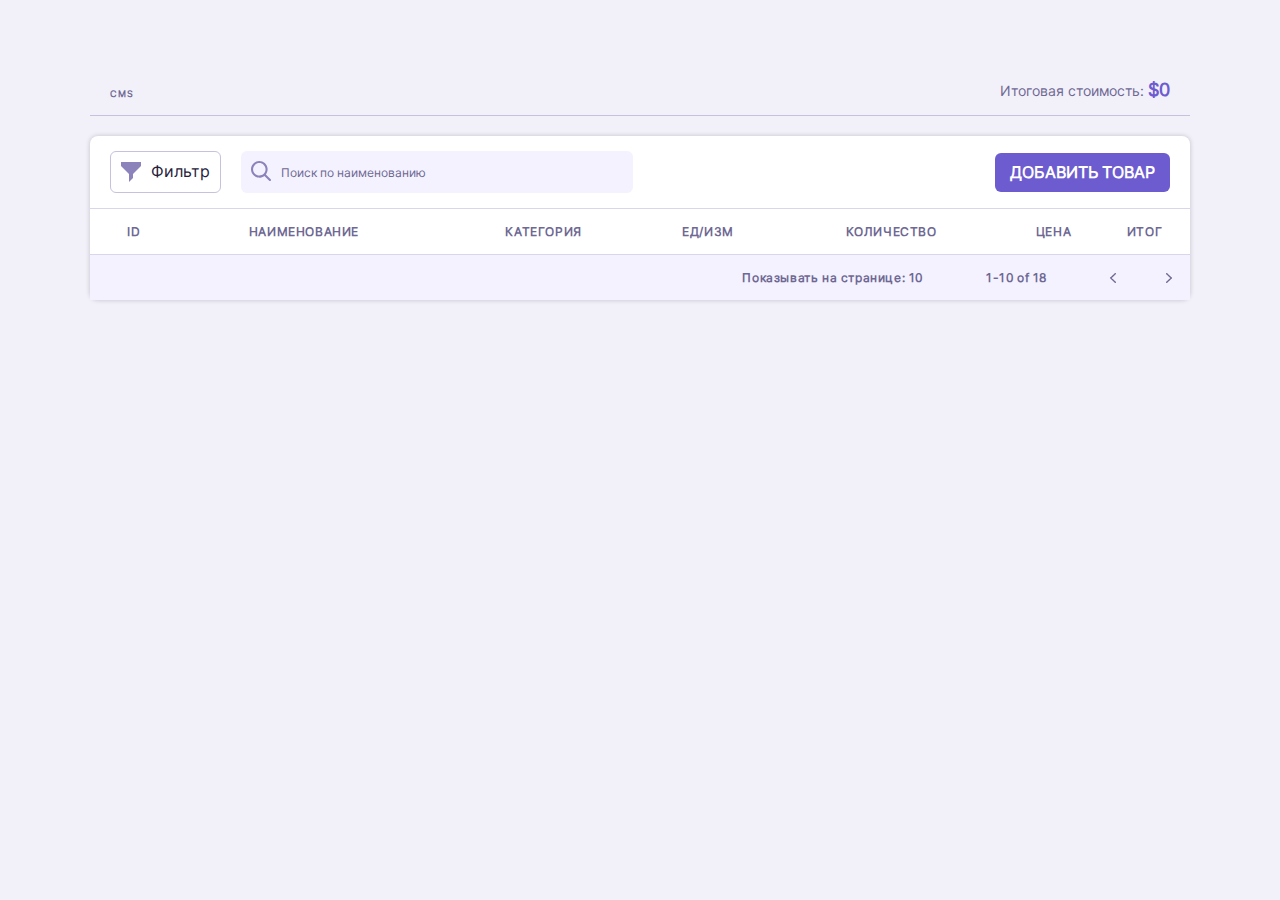
<file: index.html>
<!DOCTYPE html>
<html lang="ru">
<head>
    <meta charset="UTF-8">
    <meta name="viewport" content="width=device-width, user-scalable=no, initial-scale=1.0, maximum-scale=1.0, minimum-scale=1.0">
    <meta http-equiv="X-UA-Compatible" content="ie=edge">
    <title>CMS</title>
    <link rel="stylesheet" href="assets/css/style.css">
    <!-- Yandex.Metrika counter -->
    <script type="text/javascript" >
       (function(m,e,t,r,i,k,a){m[i]=m[i]||function(){(m[i].a=m[i].a||[]).push(arguments)};
       m[i].l=1*new Date();
       for (var j = 0; j < document.scripts.length; j++) {if (document.scripts[j].src === r) { return; }}
       k=e.createElement(t),a=e.getElementsByTagName(t)[0],k.async=1,k.src=r,a.parentNode.insertBefore(k,a)})
       (window, document, "script", "https://mc.yandex.ru/metrika/tag.js", "ym");

       ym(95268972, "init", {
            clickmap:true,
            trackLinks:true,
            accurateTrackBounce:true
       });
    </script>
    <noscript><div><img src="https://mc.yandex.ru/watch/95268972" style="position:absolute; left:-9999px;" alt="" /></div></noscript>
    <!-- /Yandex.Metrika counter -->
    <!-- Google tag (gtag.js) -->
    <script async src="https://www.googletagmanager.com/gtag/js?id=G-CQY2YT2MQ0"></script>
    <script>
      window.dataLayer = window.dataLayer || [];
      function gtag(){dataLayer.push(arguments);}
      gtag('js', new Date());

      gtag('config', 'G-CQY2YT2MQ0');
    </script>
</head>
<body>
    <div class="container">
        <header class="header">
            <h2 class="header__title">CMS</h2>
            <p class="header__sum">Итоговая стоимость: <span class="sum-icon">$</span><span class="sum">0</span></p>
        </header>
        <main class="main">
            <section class="main__table">
                <div class="main__table-header">
                    <div class="main__table-header-search">
                        <div class="main__table-filter-btn">
                            <img class="main__table-filter-btn-img" src="assets/img/Filter.svg">
                            <div class="main__table-filter-btn-text">Фильтр</div>
                        </div>
                        <div class="main__table-header-search-container">
                            <img class="table-search-input-img" src="assets/img/Search.svg">
                            <input class="table-search-input" placeholder="Поиск по наименованию" id="input">
                        </div>
                    </div>
                    <div class="add-product-btn">
                        <p class="add-product-btn-text">добавить товар</p>
                    </div>
                </div>
                <table class="main__table-body">
                    <thead><tr><th>id</th><th>наименование</th><th>категория</th><th>ед/изм</th><th>количество</th><th>цена</th><th>итог</th><th></th><th></th><th></th></tr></thead>
                    <tbody class="tbody"></tbody>
                </table>
                <div class="main__table-footer">
                    <div class="footer-items">
                        <div class="page-setting">
                            <p class="page-setting-text">Показывать на странице: 10</p>
                        </div>
                        <div class="page-number">
                            <p class="page-number-text">1-10 of 276</p>
                        </div>
                        <div class="page-btns">
                            <img class="left-btn" src="assets/img/Vector.png">
                            <img class="right-btn" src="assets/img/Vector-1.png">
                        </div>
                    </div>
                </div>
                
            </section>

            <div class="pop-up">
                <img class="pop-up__close" src="assets/img/Group 85.svg">
                <div class="pop-up-container">
                    
                    <div class="pop-up__header">
                        <h2 class="pop-up__title">Добавить товар</h2>
                        
                    </div>
                    <form class="pop-up__main" method="post">

                        <div class="left">
                            <div class="name-input">
                                <label>наименование</label>
                                <textarea required class="textarea-name" name="name" oninput="deleteSpace(this)"></textarea>
                            </div>
                            <div class="category-input">
                                <label>категория</label>
                                <textarea required class="textarea-category" name="category" oninput="deleteSpace(this)"></textarea>
                            </div>
                            <div class="units-input">
                                <label>единицы измерения</label>
                                <textarea required class="textarea-units" name="units" oninput="deleteSpace(this)"></textarea>
                            </div>
                            <div class="discount-input">
                                <label>discount</label>
                                <div class="group">
                                    <input class="checkbox" type="checkbox">
                                    <textarea disabled pattern="[0-9]{11}" class="textarea-discount" name="discount"  oninput="toNumber(this)"></textarea>
                                </div>
                                
                            </div>
                        </div>
                        <div class="right">
                            <div class="description-input">
                                <label>описание</label>
                                <textarea required class="textarea-description" name="description" oninput="deleteSpace(this)"></textarea>
                            </div>
                            <div class="amount-input">
                                <label>Количество</label>
                                <textarea required class="textarea-amount" name="amount" oninput="toNumber(this)"></textarea>
                            </div>
                            <div class="price-input">
                                <label>цена</label>
                                <textarea required class="textarea-price" name="price" oninput="toNumber(this)"></textarea>
                            </div>

                            <label class="custom-file-upload">
                                <input type="file" class="add-img"/>
                                добавить изображение
                            </label>
                            
                            <button class="footer__btn" type="submit">
                                добавить товар
                            </button>
                        </div>
                        
                    </form>
                    <div class="pop-up__footer">
                        <p class="footer__sum">Итоговая стоимость: <span class="sum-icon">$</span><span class="footer-sum">0</span></p>
                    </div>
                </div>
                
            </div>
        </main>
        
    </div>
    <script>
        const toNumber = e => {
	        const value = e.value;
	        e.value = value.replace(/\D/g, '');
        };
        const deleteSpace = e => {
            if (e.value.charAt(0) == ' ') {
                e.value = "";
            }
        }
    </script>
    <script src="assets/js/script.js" type="module" defer></script>
</body>
</html>
</file>
<file: assets/css/style.css>
@font-face {
    font-family: "Inter";
    src: url(../fonts/Inter-Regular.otf);
    font-weight: normal;
}

* {
    padding: 0px;
    margin: 0px;
    box-sizing: border-box;
    font-family: 'Inter';
}
body {
    background-color: #F2F0F9;
}
.container {
    margin: 0 auto;
    width: 1100px;
    max-width: 100%;
}
.header {
    margin-top: 79px;
    display: flex;
    justify-content: space-between;
    padding: 0 20px 7px 20px;
    border-bottom: 1px solid #C6C2DE;
}
.header__title {
    font-weight: 700;
    font-size: 9px;
    line-height: 29.05px;
    letter-spacing: 0.1em;
    color: #6E6893;
}
.header__sum{
    color: #6E6893;
    font-size: 14px;
    line-height: 17px;
    
}
.sum-icon {
    font-weight: 700;
    font-size: 18px;
    line-height: 21.78px;
    color: #6D5BD0;
}
.sum, .footer-sum {
    font-weight: 700;
    font-size: 18px;
    line-height: 21.78px;
    color: #6D5BD0;
}
.main__table {
    background-color: #fff;
    margin-top: 20px;
    border-radius: 8px;
    box-shadow: 0px 0px 5px rgba(0, 0, 0, 0.2);
    position: relative;
   
}
.main__table-header {
    display: flex;
    justify-content: space-between;
    align-items: center;
    padding: 15px 20px;
    width: 100%;
}
.main__table-header-search {
    display: flex;
    gap: 20px;
    
}
.main__table-filter-btn {
    background-color: #fff;
    padding: 10px;
    border: 1px solid #C6C2DE;
    border-radius: 6px;
    display: flex;
    gap: 10px;
    cursor: pointer;
}
.main__table-filter-btn-text {
    color: #25213B;
    line-height: 19px;
}
.main__table-header-search-container {
    
    position: relative;
    display: flex;
}
.table-search-input-img {
    position: absolute;
    top: 10px;
    left: 10px;
}
.table-search-input {
    width: 392px;
    border: none;
    background-color: #F4F2FF;
    border-radius: 6px;
    padding-left: 40px;
}
.table-search-input::placeholder {
    
    font-size: 12px;
    color: #6E6893;
    line-height: 15px;
}

.add-product-btn {
    background-color: #6D5BD0;
    border-radius: 6px;
    padding: 10px 15px;
    cursor: pointer;
}
.add-product-btn-text {
    font-weight: 600;
    line-height: 19px;
    text-transform: uppercase;
    color: #fff;
}
.main__table-body {
    width: 100%;
    border-spacing: 0px;
}

.hide {
    display: none;
}





tr th:nth-child(1) {
    padding: 21px 15px 22px 15px;
}
tr:nth-child(1) th:nth-child(1) {
    padding: 15px 0px 15px 15px;
   
}




tr th {
    font-size: 14px;
    font-weight: 500;
    line-height: 17px;
    color: #25213B;
    border-top: 1px solid #D9D5EC;
    border-bottom: 1px solid #D9D5EC;
}
tr:nth-child(1) th {
    font-size: 12px;
    font-weight: 600;
    line-height: 15px;
    letter-spacing: 0.05em;
    text-transform: uppercase;
    color: #6E6893;
}


tr th:nth-child(5) {
    text-align: center;
}
.main__table-footer {
    height: 45px;
    width: 100%;
    background-color: #F4F2FF;
    display: flex;
    align-items: center;
    justify-content: flex-end;
    padding-right: 18px;
}
.footer-items {
    display: flex;
    gap: 63px;
}
.page-setting-text, .page-number-text {
    font-size: 12px;
    font-weight: 600;
    line-height: 15px;
    letter-spacing: 0.05em;
    color: #6E6893;
}
.page-btns {
    display: flex;
    gap: 50px;
    align-items: center;
}
.left-btn, .right-btn {
    width: 6px;
    height: 10px;
    cursor: pointer;
}
.pop-up {
    display: none;
    
}
.active{
    position: fixed;
    width: 792px;
    height: 613px;
    top: 0;
    left: 0;
    bottom: 0;
    right: 0;
    margin: auto;
    background-color: #F2F0F9;
    display: block;
    /* border: 1px solid black; */
    box-shadow: 0px 0px 5px rgba(0, 0, 0, 0.2);
    border-radius: 8px;
}


.pop-up-container {
    width: 580px;
    max-width: 100%;
    margin: 0 auto;
    position: relative;
}
.pop-up__header {
    padding-top: 32px;
    padding-bottom: 21px;
    border-bottom: 1px solid#C6C2DE;
}
.pop-up__title {
    font-weight: 700;
    color: #6E6893;
    letter-spacing: 0.1em;
text-transform: uppercase;
font-size: 24px;
line-height: 29px;
}
.pop-up__close {
    position: absolute;
    top: 20px;
    right: 30px;
    cursor: pointer;
}
.pop-up__main {
    margin-top: 21px;
    display: flex;
    padding: 26px;
    background-color: #fff;
    gap: 24px;
    padding: 26px 28px 28px 26px;
    position: relative;
}
.left textarea, .right textarea {
    width: 250px;
    height: 40px;
    resize: none;
    padding: 8px;
}
.left label {
    margin-left: 10px;
    text-transform: uppercase;
    font-size: 12px;
    letter-spacing: 0.05em;
    line-height: 15px;
    font-weight: 600;
    color: #6E6893;
    margin-bottom: 5px;
}
.description-input label{
    margin-left: 10px;
    text-transform: uppercase;
    font-size: 12px;
    letter-spacing: 0.05em;
    line-height: 15px;
    font-weight: 600;
    color: #6E6893;
    margin-bottom: 5px;
}
.amount-input label{
    margin-left: 10px;
    text-transform: uppercase;
    font-size: 12px;
    letter-spacing: 0.05em;
    line-height: 15px;
    font-weight: 600;
    color: #6E6893;
    margin-bottom: 5px;
}
.price-input label {
    margin-left: 10px;
    text-transform: uppercase;
    font-size: 12px;
    letter-spacing: 0.05em;
    line-height: 15px;
    font-weight: 600;
    color: #6E6893;
    margin-bottom: 5px;
}
.discount-input .group textarea {
    width: 200px;
    
}
.discount-input .group .checkbox {
    width: 40px;
    height: 40px;
   
}

.group {
    display: flex;
    gap: 10px;
}
.add-img-btn {
    border: none;
    margin-top: 32px;
    padding: 11px 14px;
    background-color: #6D5BD0;
    border-radius: 6px;
    cursor: pointer;

    text-align: center;
    font-weight: 600;
    font-size: 14px;
    text-transform: uppercase;
    line-height: 17px;
    color: white;
}

.left {
    display: flex;
    flex-direction: column;
    gap: 12px;
}
.right {
    display: flex;
    flex-direction: column;
    gap: 12px;
    resize: none;
    position: relative;
}
.description-input textarea {
    height: 116px;
    
}
.pop-up__footer {
    display: flex;
    justify-content: space-between;
    margin-top: 18px;
}
.footer__sum {
    font-size: 14px;
    line-height: 17px;
    color: #6E6893;
}

.footer__btn {
    position: absolute;
    bottom: -77px;
    right: 0;
    background-color: #6D5BD0;
    padding: 10px 25px;
    border: none;
    border-radius: 6px;
    cursor: pointer;

    color: #fff;
    font-weight: 600;
    font-size: 16px;
    line-height: 19px;
    text-transform: uppercase;
}
.item {
    border-bottom: 1px solid red;
}
.id, .name, .category, .units, .amount, .price, .total, .imageIcon, .editIcon, .deleteIcon {
    padding: 21px 0 22px 0;
    text-align: center;
    border-bottom: 1px solid #D9D5EC;
}

.imageIcon, .editIcon, .deleteIcon {
    cursor: pointer;
}

input[type="file"] {
    display: none;
}

.custom-file-upload {
    border: 1px solid #ccc;
    display: inline-block;
    padding: 9px 14px;
    cursor: pointer;
    text-align: center;
    background-color: #6D5BD0;
    width: 250px;
    height: 39px;
    color: #fff;
    text-transform: uppercase;
    font-size: 14px;
    font-weight: 600;
    border-radius: 6px;
}

.img1 {
    position: absolute;
    right: 70px;
}

.success {
    position: absolute;
    background-color: #F2F0F9;
    width: 300px;
    height: 300px;
    left: calc(50% - 150px);
    top: calc(50% - 150px);
    
    display: none;
    box-shadow: 0px 0px 6px rgba(0, 0, 0, 0.25);
    
}
.success_active {
    display: block;
    
}
.img-wrapper {
    display: flex;
    justify-content: flex-end;
    padding: 10px;
}
.message {
    text-align: center;
    font-size: 18px;
    color: #6E6893;
    font-weight: bold;
}

.img {
    display: block;
    margin: 0 auto;
    
}

.main {
    position: relative;
}

.close-message {
    cursor: pointer;
    z-index: 99;
}
</file>
